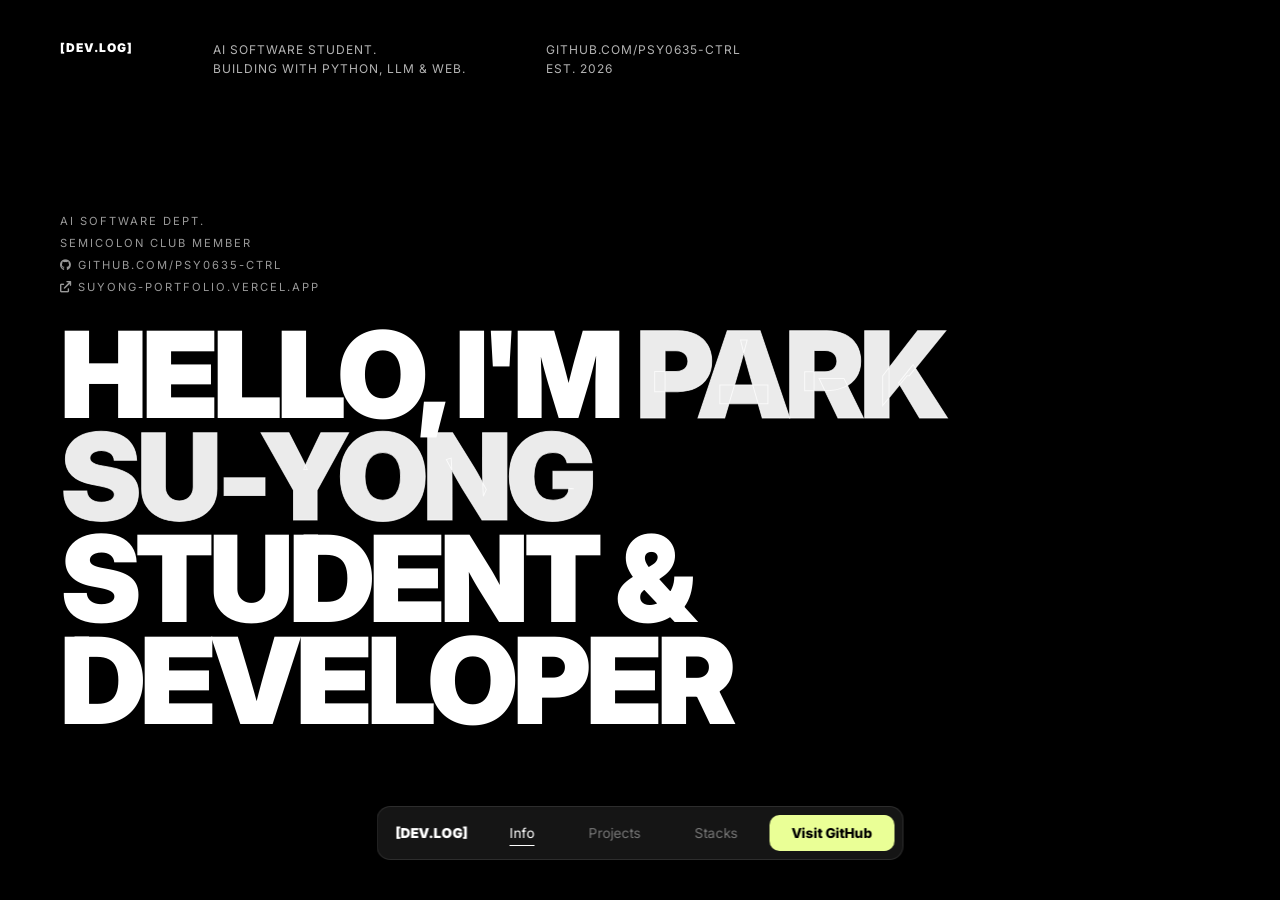
<file: index.html>
<!DOCTYPE html>
<html lang="ko">
<head>
    <meta charset="UTF-8">
    <meta name="viewport" content="width=device-width, initial-scale=1.0">
    <meta name="description" content="Park Su-yong | AI Software Student & Developer Portfolio">
    <title>Suyong Park | Developer Portfolio</title>

    <!-- Favicon -->
    <link rel="icon" href="data:image/svg+xml,<svg xmlns='http://www.w3.org/2000/svg'><text y='32' font-size='32'>💻</text></svg>">

    <!-- OG 메타태그 (링크 공유 미리보기용) -->
    <meta property="og:title" content="Suyong Park | Developer Portfolio">
    <meta property="og:description" content="AI Software Student · Python · LLM · Web · Backend">
    <meta property="og:url" content="https://suyong-portfolio.vercel.app">
    <meta property="og:type" content="website">

    <!-- Google Font 연결 -->
    <link href="https://fonts.googleapis.com/css2?family=Inter:wght@400;700;900&family=Noto+Sans+KR:wght@400;700&display=swap" rel="stylesheet">

    <!-- Font Awesome 아이콘 연결 -->
    <link rel="stylesheet" href="https://cdnjs.cloudflare.com/ajax/libs/font-awesome/6.0.0/css/all.min.css">

    <!-- CSS 파일 연결 -->
    <link rel="stylesheet" href="style.css">
</head>

<body>
    <!-- 어두운 오버레이 -->
    <div class="overlay"></div>

    <!-- 배경 이미지 -->
    <div class="background-image"></div>

    <!-- 상단 정보 영역 -->
    <header class="header">
        <div class="logo">[DEV.LOG]</div>

        <div class="description">
            AI Software Student.<br>
            Building with Python, LLM & Web.
        </div>

        <div class="contact">
            <a href="https://github.com/psy0635-ctrl" target="_blank" style="color:inherit; text-decoration:none;">github.com/psy0635-ctrl</a><br>
            EST. 2026
        </div>
    </header>

    <!-- 메인 콘텐츠 영역 -->
    <main class="main-content">

        <!-- Info 섹션 -->
        <section id="info" class="content-section active">
            <div class="info-list">
                <div class="sub-info">AI Software Dept.</div>
                <div class="sub-info">Semicolon Club Member</div>
                <div class="sub-info">
                    <a href="https://github.com/psy0635-ctrl" target="_blank">
                        <i class="fab fa-github"></i> github.com/psy0635-ctrl
                    </a>
                </div>
                <div class="sub-info">
                    <a href="https://suyong-portfolio.vercel.app" target="_blank">
                        <i class="fas fa-arrow-up-right-from-square"></i> suyong-portfolio.vercel.app
                    </a>
                </div>
            </div>

            <h1 class="hero-title">
                HELLO, I'M <span class="highlight">PARK</span><br>
                <span class="highlight">SU-YONG</span><br>
                STUDENT & DEVELOPER
            </h1>
        </section>

        <!-- Projects 섹션 -->
<section id="projects" class="content-section">
    <h2 class="section-title">PROJECTS</h2>

    <div class="project-grid">
        <div class="project-card">
            <h3>WAPLE AI REPORT</h3>
            <p>HR SaaS 플랫폼 Waple에 AI 리포트 기능을 붙이는 실무형 팀 프로젝트. 팀장 + LLM 개발 담당.</p>

            <div class="project-tech">
                <span>Python</span>
                <span>LangChain</span>
                <span>FastAPI</span>
                <span>Claude API</span>
                <span>Pandas</span>
            </div>

            <ul class="project-features">
                <li>Claude API 기반 HR 데이터 AI 리포트 자동 생성</li>
                <li>점수 → 원인 → 액션 연결 3단계 리포트 구조 설계</li>
                <li>FastAPI 서버 구축 (POST /api/report/admin, /individual)</li>
                <li>MCP 활용 업무일지 자동 작성 기능 개발</li>
            </ul>

            <a href="https://github.com/uxis-co-kr/2026-uxis-mirae" target="_blank" class="project-link">
                <i class="fab fa-github"></i> View Repository
            </a>
        </div>

        <div class="project-card catalogguard-card">
            <div class="project-meta">
                <span class="project-status">DEPLOYED MVP</span>
            </div>

            <h3>CATALOGGUARD LITE</h3>
            <p>상품 카탈로그 CSV를 업로드하면 누락, 중복, 가격 이상치, 카테고리 불일치와 개인정보 포함 여부를 자동으로 탐지하는 데이터 검수 도구입니다.</p>

            <div class="project-tech">
                <span>Python 3.11</span>
                <span>Streamlit</span>
                <span>Pandas</span>
                <span>pytest</span>
                <span>Streamlit Cloud</span>
            </div>

            <div class="project-gallery" aria-label="CatalogGuard Lite preview images">
                <img src="assets/catalogguard/01_initial_upload.png" alt="CatalogGuard Lite CSV upload screen">
                <img src="assets/catalogguard/02_masked_preview_summary.png" alt="CatalogGuard Lite masked preview and summary screen">
                <img src="assets/catalogguard/03_results_filter_download.png" alt="CatalogGuard Lite results filter and CSV download screen">
            </div>

            <ul class="project-features">
                <li>CSV 업로드 및 입력 형식 검증</li>
                <li>상품 ID·상품명 중복과 정상 옵션 오탐 방지</li>
                <li>가격 오류, 카테고리별 이상치, 분류 불일치 탐지</li>
                <li>금지어·개인정보 탐지 및 이메일·전화번호 마스킹</li>
                <li>필터링 결과 CSV 다운로드와 326개 자동 테스트 통과</li>
            </ul>

            <div class="project-actions">
                <a href="https://github.com/psy0635-ctrl/catalogguard-lite" target="_blank" rel="noopener noreferrer" class="project-link">
                    <i class="fab fa-github"></i> GitHub
                </a>

                <a href="https://catalogguard-lite-p6jtwmdhwqcapphpghfzduo.streamlit.app/" target="_blank" rel="noopener noreferrer" class="project-link">
                    <i class="fas fa-arrow-up-right-from-square"></i> Live Demo
                </a>

                <a href="https://github.com/psy0635-ctrl/catalogguard-lite/blob/main/docs/portfolio_project.md" target="_blank" rel="noopener noreferrer" class="project-link">
                    <i class="fas fa-file-lines"></i> Project Notes
                </a>
            </div>
        </div>

        <div class="project-card">
            <h3>FIT FINDER</h3>
            <p>체형을 기준으로 어울리는 핏과 피해야 할 스타일을 안내하는 패션 가이드 웹사이트.</p>

            <div class="project-tech">
                <span>HTML</span>
                <span>CSS</span>
                <span>Flexbox</span>
                <span>Grid</span>
                <span>GitHub Pages</span>
            </div>

            <ul class="project-features">
                <li>6가지 체형 선택 시스템 (Triangle, Hourglass 등)</li>
                <li>체형별 DO / DON'T 스타일 가이드 카드 구성</li>
                <li>Glassmorphism Dark UI + Video Background Hero 디자인</li>
            </ul>

            <a href="https://github.com/psy0635-ctrl/HTML_Project" target="_blank" class="project-link">
                <i class="fab fa-github"></i> View Repository
            </a>
        </div>

        <div class="project-card">
            <h3>SUYONG PORTFOLIO</h3>
            <p>순수 HTML/CSS만으로 제작한 싱글 페이지 포트폴리오 웹사이트. 지금 이 페이지.</p>

            <div class="project-tech">
                <span>HTML</span>
                <span>CSS</span>
                <span>Google Fonts</span>
                <span>Font Awesome</span>
                <span>Vercel</span>
            </div>

            <ul class="project-features">
                <li>하단 네비게이션으로 섹션 전환 (display: none/flex 토글)</li>
                <li>CSS fadeIn 애니메이션 및 glassmorphism 네비게이션</li>
                <li>태블릿·모바일 반응형 미디어 쿼리 대응</li>
            </ul>

            <a href="https://github.com/psy0635-ctrl/Suyong-Portfolio" target="_blank" class="project-link">
                <i class="fab fa-github"></i> View Repository
            </a>

            <a href="https://suyong-portfolio.vercel.app" target="_blank" class="project-link">
                <i class="fas fa-arrow-up-right-from-square"></i> Live Demo
            </a>
        </div>

        <div class="project-card">
            <h3>SEMICOLON TEAM PAGE</h3>
            <p>Semicolon 동아리 팀원 소개와 프로젝트 링크를 정리한 팀 페이지.</p>

            <div class="project-tech">
                <span>HTML</span>
                <span>CSS</span>
                <span>GitHub</span>
                <span>Vercel</span>
            </div>

            <ul class="project-features">
                <li>팀원 소개 페이지 구성</li>
                <li>프로젝트 GitHub Repository 링크 연결</li>
                <li>Vercel 정적 웹사이트 배포</li>
            </ul>

            <a href="https://github.com/hazyala/semicolon-teampage" target="_blank" class="project-link">
                <i class="fab fa-github"></i> View Repository
            </a>

            <a href="https://semicolon-teampage.vercel.app" target="_blank" class="project-link">
                <i class="fas fa-arrow-up-right-from-square"></i> Live Demo
            </a>
        </div>

        <div class="project-card">
            <h3>WEATHER FIT TALK</h3>
            <p>날씨와 상황에 맞는 옷차림을 추천하는 로컬 LLM 기반 AI 스타일링 챗봇.</p>

            <div class="project-tech">
                <span>Python</span>
                <span>Streamlit</span>
                <span>Ollama</span>
                <span>Gemma</span>
                <span>DuckDuckGo</span>
            </div>

            <ul class="project-features">
                <li>Ollama + Gemma 로컬 LLM 구동 (API Key 불필요)</li>
                <li>사이드바 조건(기온·바람·상황)이 채팅 입력보다 우선 반영</li>
                <li>DuckDuckGo 검색 옵션으로 최신 날씨 정보 보완</li>
            </ul>

            <a href="https://github.com/psy0635-ctrl/Weather-Fit-Talk-Local-LLM" target="_blank" class="project-link">
                <i class="fab fa-github"></i> View Repository
            </a>
        </div>

        <div class="project-card">
            <h3>SAFETRADE</h3>
            <p>5가지 질문으로 중고거래 사기 위험도를 점수로 계산해주는 Java 콘솔 프로그램.</p>

            <div class="project-tech">
                <span>Java</span>
                <span>IntelliJ IDEA</span>
            </div>

            <ul class="project-features">
                <li>5개 카테고리 물품 선택 + 위험 패턴 5문항 점수화</li>
                <li>총점 기준 4단계 위험 등급 출력 (안전 / 주의 / 위험 / 매우 위험)</li>
                <li>배열 + for문 조합으로 질문 목록과 점수 구조화</li>
            </ul>

            <a href="https://github.com/psy0635-ctrl/SafeTrade" target="_blank" class="project-link">
                <i class="fab fa-github"></i> View Repository
            </a>
        </div>

        <div class="project-card">
            <h3>C CALCULATOR</h3>
            <p>C언어 함수 분리와 Git 협업을 실습하기 위한 5인 팀 사칙연산 계산기. 나눗셈 담당.</p>

            <div class="project-tech">
                <span>C</span>
                <span>GCC</span>
                <span>Git</span>
                <span>GitHub</span>
            </div>

            <ul class="project-features">
                <li>divide() 함수 + 이중 예외처리 구현 (main 1차, 함수 내부 2차)</li>
                <li>PR 기반 브랜치 협업 (feature/4/divide)</li>
                <li>병합 후 중괄호 누락 컴파일 에러 → GCC 줄 번호 추적으로 해결</li>
            </ul>
        </div>
    </div>
</section>

        <!-- Stacks 섹션 -->
        <section id="stacks" class="content-section">
            <h2 class="section-title">STACKS</h2>

            <div class="stack-list">
                <span>C / C#</span>
                <span>Java</span>
                <span>Python</span>
                <span>HTML / CSS</span>
                <span>Streamlit</span>
                <span>FastAPI</span>
                <span>LangChain</span>
                <span>Claude API</span>
                <span>Ollama / Gemma</span>
                <span>OpenCV</span>
                <span>Linux</span>
                <span>Git & GitHub</span>
                <span>Vercel</span>
                <span>GitHub Pages</span>
            </div>
        </section>
    </main>

    <!-- 하단 고정 메뉴 -->
    <nav class="floating-nav">
        <div class="nav-container">
            <span class="nav-logo">[DEV.LOG]</span>

            <a href="#" class="nav-item active" data-target="info">Info</a>
            <a href="#" class="nav-item" data-target="projects">Projects</a>
            <a href="#" class="nav-item" data-target="stacks">Stacks</a>

            <a href="https://github.com/psy0635-ctrl" target="_blank" class="nav-item yellow">
                Visit GitHub
            </a>
        </div>
    </nav>

    <!-- 메뉴 클릭 시 화면 전환 스크립트 -->
    <script>
        document.querySelectorAll('.nav-item[data-target]').forEach(item => {
            item.addEventListener('click', (e) => {
                e.preventDefault();

                const targetId = item.getAttribute('data-target');

                document.querySelectorAll('.content-section').forEach(sec => {
                    sec.classList.remove('active');
                });

                document.querySelectorAll('.nav-item').forEach(nav => {
                    nav.classList.remove('active');
                });

                document.getElementById(targetId).classList.add('active');
                item.classList.add('active');
            });
        });
    </script>
</body>
</html>
</file>
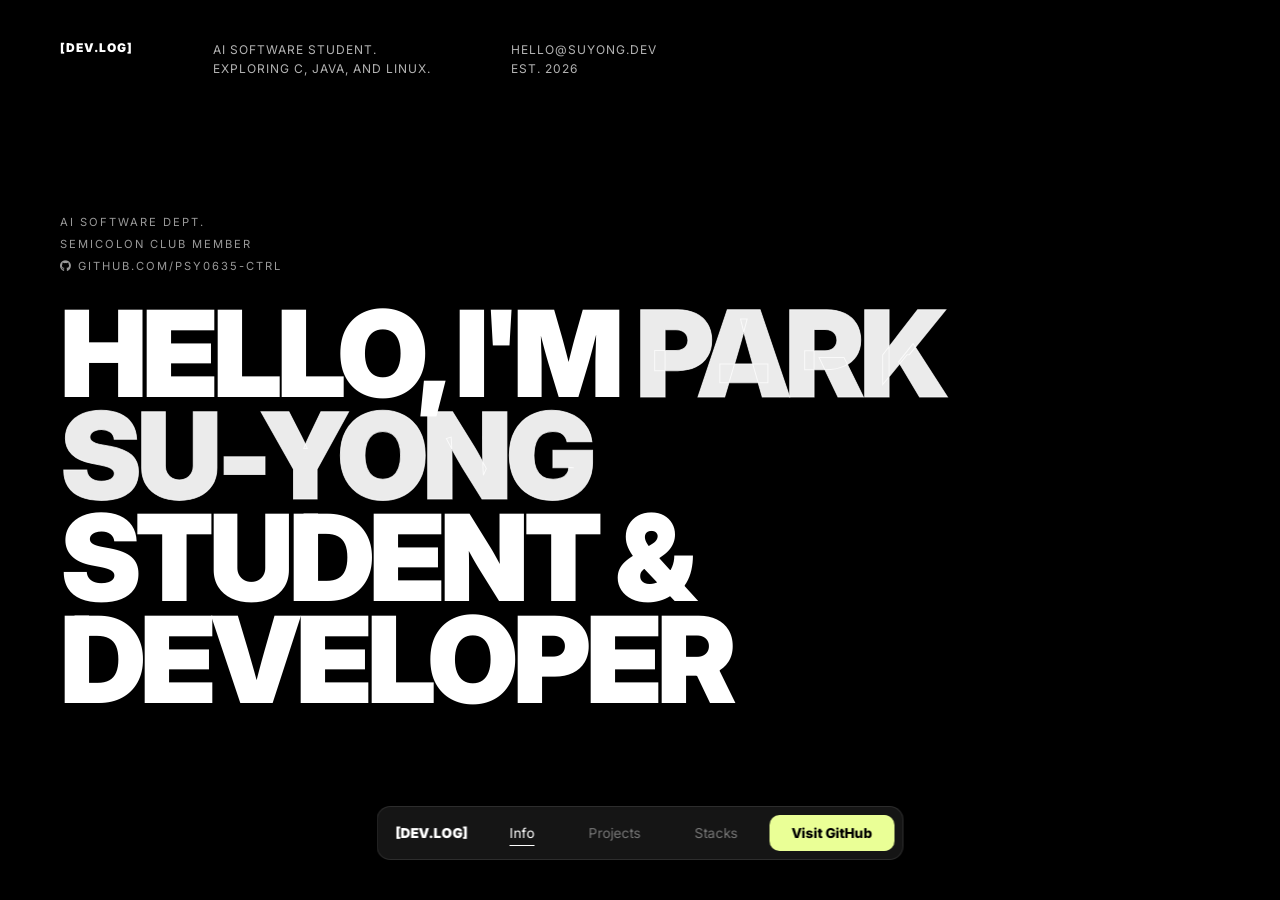
<file: 자기소개 페이지/index.html>
<!DOCTYPE html>
<html lang="ko">
<head>
    <meta charset="UTF-8">
    <meta name="viewport" content="width=device-width, initial-scale=1.0">
    <meta name="description" content="Park Su-yong | AI Software Student & Developer Portfolio">
    <title>Park Su-yong | Portfolio</title>

    <!-- Google Font 연결 -->
    <link href="https://fonts.googleapis.com/css2?family=Inter:wght@400;700;900&family=Noto+Sans+KR:wght@400;700&display=swap" rel="stylesheet">

    <!-- Font Awesome 아이콘 연결 -->
    <link rel="stylesheet" href="https://cdnjs.cloudflare.com/ajax/libs/font-awesome/6.0.0/css/all.min.css">

    <!-- CSS 파일 연결 -->
    <link rel="stylesheet" href="style.css">
</head>

<body>
    <!-- 어두운 오버레이 -->
    <div class="overlay"></div>

    <!-- 배경 이미지 -->
    <div class="background-image"></div>

    <!-- 상단 정보 영역 -->
    <header class="header">
        <div class="logo">[DEV.LOG]</div>

        <div class="description">
            AI Software Student.<br>
            Exploring C, Java, and Linux.
        </div>

        <div class="contact">
            hello@suyong.dev<br>
            EST. 2026
        </div>
    </header>

    <!-- 메인 콘텐츠 영역 -->
    <main class="main-content">

        <!-- Info 섹션 -->
        <section id="info" class="content-section active">
            <div class="info-list">
                <div class="sub-info">AI Software Dept.</div>
                <div class="sub-info">Semicolon Club Member</div>
                <div class="sub-info">
                    <a href="https://github.com/psy0635-ctrl" target="_blank">
                        <i class="fab fa-github"></i> github.com/psy0635-ctrl
                    </a>
                </div>
            </div>

            <h1 class="hero-title">
                HELLO, I'M <span class="highlight">PARK</span><br>
                <span class="highlight">SU-YONG</span><br>
                STUDENT & DEVELOPER
            </h1>
        </section>

        <!-- Projects 섹션 -->
        <section id="projects" class="content-section">
            <h2 class="section-title">PROJECTS</h2>

            <div class="project-grid">
                <div class="project-card">
                    <h3>C Calculator</h3>
                    <p>Semicolon Club Project - Division Function Implementation</p>
                </div>

                <div class="project-card">
                    <h3>WEATHER FIT TALK</h3>
                    <p>날씨와 상황에 맞는 옷차림을 추천하는 로컬 LLM 기반 AI 스타일링 챗봇</p>

                    <div class="project-tech">
                        <span>Python</span>
                        <span>Streamlit</span>
                        <span>Ollama</span>
                        <span>Gemma</span>
                        <span>DuckDuckGo</span>
                        <span>CSS</span>
                        <span>GitHub</span>
                    </div>

                    <ul class="project-features">
                        <li>날씨/기온/바람 기반 코디 추천</li>
                        <li>사용자 입력 우선 반영 및 스타일 선택 기능</li>
                        <li>DuckDuckGo 검색 옵션과 Ollama 로컬 LLM 답변 생성</li>
                    </ul>

                    <a href="https://github.com/psy0635-ctrl/Weather-Fit-Talk-Local-LLM" target="_blank" class="project-link">
                        <i class="fab fa-github"></i> View Repository
                    </a>
                </div>
            </div>
        </section>

        <!-- Stacks 섹션 -->
        <section id="stacks" class="content-section">
            <h2 class="section-title">STACKS</h2>

            <div class="stack-list">
                <span>C / C#</span>
                <span>Java</span>
                <span>Python (OpenCV)</span>
                <span>Linux</span>
                <span>Git & GitHub</span>
            </div>
        </section>
    </main>

    <!-- 하단 고정 메뉴 -->
    <nav class="floating-nav">
        <div class="nav-container">
            <span class="nav-logo">[DEV.LOG]</span>

            <a href="#" class="nav-item active" data-target="info">Info</a>
            <a href="#" class="nav-item" data-target="projects">Projects</a>
            <a href="#" class="nav-item" data-target="stacks">Stacks</a>

            <a href="https://github.com/psy0635-ctrl" target="_blank" class="nav-item yellow">
                Visit GitHub
            </a>
        </div>
    </nav>

    <!-- 메뉴 클릭 시 화면 전환 스크립트 -->
    <script>
        document.querySelectorAll('.nav-item[data-target]').forEach(item => {
            item.addEventListener('click', (e) => {
                e.preventDefault();

                const targetId = item.getAttribute('data-target');

                document.querySelectorAll('.content-section').forEach(sec => {
                    sec.classList.remove('active');
                });

                document.querySelectorAll('.nav-item').forEach(nav => {
                    nav.classList.remove('active');
                });

                document.getElementById(targetId).classList.add('active');
                item.classList.add('active');
            });
        });
    </script>
</body>
</html>
</file>
<file: style.css>
/* 전체 기본 설정 */
* {
    margin: 0;
    padding: 0;
    box-sizing: border-box;
}

/* body 전체 화면 설정 */
body {
    background-color: #000;
    color: #fff;
    font-family: 'Inter', 'Noto Sans KR', sans-serif;
    overflow: hidden;
    height: 100vh;
}

/* 배경 이미지 */
.background-image {
    position: fixed;
    top: 0;
    left: 0;
    width: 100%;
    height: 100%;

    background: url('https://images.unsplash.com/photo-1550745165-9bc0b252726f?q=80&w=2070') no-repeat center center;
    background-size: cover;

    filter: grayscale(100%) brightness(40%);
    z-index: -2;
}

/* 배경 위 어두운 효과 */
.overlay {
    position: fixed;
    top: 0;
    left: 0;
    width: 100%;
    height: 100%;

    background: radial-gradient(circle, transparent 20%, #000 150%);
    z-index: -1;
}

/* 기본 섹션은 숨김 */
.content-section {
    display: none;
    width: 100%;
    animation: fadeIn 0.5s ease-out;
}

/* active가 붙은 섹션만 화면에 표시 */
.content-section.active {
    display: flex;
    flex-direction: column;
}

/* 화면 전환 애니메이션 */
@keyframes fadeIn {
    from {
        opacity: 0;
        transform: translateY(10px);
    }

    to {
        opacity: 1;
        transform: translateY(0);
    }
}

/* 상단 헤더 */
.header {
    display: flex;
    justify-content: flex-start;
    gap: 80px;

    padding: 40px 60px;

    font-size: 0.75rem;
    letter-spacing: 1px;
    text-transform: uppercase;
}

/* 상단 설명, 연락처 */
.description,
.contact {
    opacity: 0.7;
    line-height: 1.6;
}

/* 로고 */
.logo {
    font-weight: 900;
}

/* 메인 콘텐츠 */
.main-content {
    height: calc(100vh - 150px);

    display: flex;
    flex-direction: column;
    justify-content: center;
    align-items: flex-start;

    padding-left: 60px;
    padding-right: 60px;
    padding-top: 20px;
    padding-bottom: 60px;

    position: relative;
}

/* 정보 리스트 */
.info-list {
    margin-bottom: 30px;

    display: flex;
    flex-direction: column;
    gap: 8px;
}

/* 작은 정보 텍스트 */
.sub-info {
    font-size: 0.7rem;
    text-transform: uppercase;
    opacity: 0.6;
    letter-spacing: 2px;
}

/* GitHub 링크 */
.sub-info a {
    color: #fff;
    text-decoration: none;
    transition: 0.3s;
}

.sub-info a:hover {
    opacity: 1;
    color: #eaff96;
}

/* 메인 큰 제목 */
.hero-title {
    font-size: 7.5rem;
    line-height: 0.85;

    text-align: left;
    letter-spacing: -5px;
    font-weight: 900;
}

/* 외곽선 글자 효과 */
.highlight {
    color: rgba(255, 255, 255, 0.92);
    -webkit-text-stroke: 1px rgba(255, 255, 255, 0.75);
}

/* 섹션 제목 */
.section-title {
    font-size: 4rem;
    font-weight: 900;

    margin-bottom: 20px;
    color: #eaff96;
}

/* 프로젝트 카드 */
.project-grid {
    display: grid;
    grid-template-columns: 1fr 1fr 1fr;
    gap: 20px;

    width: 100%;
    max-width: 1400px;

    overflow-y: auto;
    max-height: calc(100vh - 260px);
    padding-right: 12px;
    scrollbar-width: thin;
    scrollbar-color: rgba(255,255,255,0.2) transparent;
}

.project-grid::-webkit-scrollbar {
    width: 4px;
}

.project-grid::-webkit-scrollbar-track {
    background: transparent;
}

.project-grid::-webkit-scrollbar-thumb {
    background: rgba(255, 255, 255, 0.2);
    border-radius: 2px;
}

.project-card {
    border-left: 2px solid rgba(255, 255, 255, 0.2);
    padding-left: 20px;
    margin-bottom: 20px;
}

.project-card h3 {
    font-size: 1.45rem;
    margin-bottom: 8px;
}

.project-meta {
    display: flex;
    flex-wrap: wrap;
    gap: 8px;

    margin-bottom: 10px;
}

.project-status {
    display: inline-flex;
    align-items: center;

    min-height: 24px;
    padding: 4px 10px;

    color: #000;
    background: #eaff96;
    font-size: 0.68rem;
    font-weight: 900;
    letter-spacing: 1px;
    text-transform: uppercase;
}

.project-card p {
    color: rgba(255, 255, 255, 0.78);
    line-height: 1.6;
}

.project-tech {
    display: flex;
    flex-wrap: wrap;
    gap: 8px;

    margin-top: 14px;
}

.project-tech span {
    font-size: 0.72rem;
    font-weight: 700;
    letter-spacing: 1px;
    text-transform: uppercase;

    padding: 4px 10px;

    color: #eaff96;
    border: 1px solid rgba(234, 255, 150, 0.35);
}

.project-features {
    margin-top: 14px;
    padding-left: 18px;

    color: rgba(255, 255, 255, 0.72);
    line-height: 1.7;
    font-size: 0.95rem;
}

.project-gallery {
    display: grid;
    grid-template-columns: repeat(3, minmax(0, 1fr));
    gap: 8px;

    margin-top: 16px;
}

.project-gallery img {
    display: block;

    width: 100%;
    aspect-ratio: 16 / 10;
    object-fit: cover;

    border: 1px solid rgba(255, 255, 255, 0.16);
    filter: saturate(0.92) contrast(1.02);

    transition: transform 0.25s ease, border-color 0.25s ease, filter 0.25s ease;
}

.project-gallery img:hover {
    transform: scale(1.03);
    border-color: rgba(234, 255, 150, 0.5);
    filter: saturate(1) contrast(1.08);
}

.project-actions {
    display: flex;
    flex-wrap: wrap;
    gap: 0 18px;
}

.project-link {
    display: inline-flex;
    align-items: center;
    gap: 8px;

    margin-top: 14px;

    color: #fff;
    text-decoration: none;
    font-size: 0.85rem;
    font-weight: 800;
    letter-spacing: 1px;
    text-transform: uppercase;

    transition: 0.3s;
}

.project-link:hover {
    color: #eaff96;
}

.project-link.unavailable {
    color: rgba(255, 255, 255, 0.45);
    cursor: default;
}

.project-link.unavailable:hover {
    color: rgba(255, 255, 255, 0.45);
}

/* 기술 스택 리스트 */
.stack-list {
    display: flex;
    flex-wrap: wrap;
    gap: 15px;

    max-width: 600px;
}

/* 기술 스택 아이템 */
.stack-list span {
    font-size: 1.2rem;
    font-weight: 700;

    padding: 5px 15px;

    border: 1px solid rgba(255, 255, 255, 0.3);
}

/* 하단 고정 메뉴 */
.floating-nav {
    position: fixed;
    bottom: 40px;
    left: 50%;

    transform: translateX(-50%);

    background: rgba(25, 25, 25, 0.85);
    backdrop-filter: blur(15px);

    padding: 8px;
    border-radius: 14px;

    border: 1px solid rgba(255, 255, 255, 0.1);

    z-index: 100;
}

/* 메뉴 내부 정렬 */
.nav-container {
    display: flex;
    align-items: center;
    gap: 10px;
}

/* 메뉴 왼쪽 로고 */
.nav-logo {
    font-weight: 900;
    font-size: 0.85rem;
    color: #fff;

    margin-right: 10px;
    padding-left: 10px;
}

/* 기본 메뉴 버튼 */
.nav-item {
    color: #777;

    padding: 10px 22px;

    cursor: pointer;
    font-size: 0.85rem;

    transition: 0.3s;
    text-decoration: none;
}

/* 메뉴 hover 효과 */
.nav-item:hover {
    color: #fff;
}

/* 선택된 메뉴 */
.nav-item.active {
    color: #fff;
    position: relative;
}

/* 선택된 메뉴 밑줄 */
.nav-item.active::after {
    content: '';

    position: absolute;
    bottom: 5px;
    left: 22px;
    right: 22px;

    height: 1px;

    background: #fff;
}

/* Visit GitHub 버튼 */
.nav-item.yellow {
    background: #eaff96;
    color: #000;

    border-radius: 10px;
    font-weight: 800;
}

/* 태블릿 화면 */
@media (max-width: 1024px) {
    .hero-title {
        font-size: 5rem;
        letter-spacing: -2px;
    }

    .project-grid {
        grid-template-columns: 1fr 1fr;
    }
}

/* 모바일 화면 */
@media (max-width: 768px) {
    .header {
        flex-wrap: wrap;
        justify-content: space-between;
        gap: 16px;

        padding: 28px 30px;
    }

    .logo {
        width: 100%;
    }

    .description,
    .contact {
        max-width: calc(50% - 8px);
        word-break: break-word;
    }

    .hero-title {
        font-size: 3.5rem;
    }

    .main-content {
        padding-left: 30px;
        padding-right: 30px;
    }

    .project-grid {
        grid-template-columns: 1fr;
    }

    .project-gallery {
        grid-template-columns: 1fr;
    }

    .floating-nav {
        right: 20px;
        bottom: 20px;
        left: 20px;

        transform: none;
    }

    .nav-container {
        justify-content: space-between;
        gap: 4px;
    }

    .nav-logo {
        display: none;
    }

    .nav-item {
        padding: 10px 8px;
        font-size: 0.72rem;
    }

    .nav-item.active::after {
        left: 8px;
        right: 8px;
    }
}
</file>
<file: 자기소개 페이지/style.css>
/* 전체 기본 설정 */
* {
    margin: 0;
    padding: 0;
    box-sizing: border-box;
}

/* body 전체 화면 설정 */
body {
    background-color: #000;
    color: #fff;
    font-family: 'Inter', 'Noto Sans KR', sans-serif;
    overflow: hidden;
    height: 100vh;
}

/* 배경 이미지 */
.background-image {
    position: fixed;
    top: 0;
    left: 0;
    width: 100%;
    height: 100%;

    background: url('https://images.unsplash.com/photo-1550745165-9bc0b252726f?q=80&w=2070') no-repeat center center;
    background-size: cover;

    filter: grayscale(100%) brightness(40%);
    z-index: -2;
}

/* 배경 위 어두운 효과 */
.overlay {
    position: fixed;
    top: 0;
    left: 0;
    width: 100%;
    height: 100%;

    background: radial-gradient(circle, transparent 20%, #000 150%);
    z-index: -1;
}

/* 기본 섹션은 숨김 */
.content-section {
    display: none;
    animation: fadeIn 0.5s ease-out;
}

/* active가 붙은 섹션만 화면에 표시 */
.content-section.active {
    display: flex;
    flex-direction: column;
}

/* 화면 전환 애니메이션 */
@keyframes fadeIn {
    from {
        opacity: 0;
        transform: translateY(10px);
    }

    to {
        opacity: 1;
        transform: translateY(0);
    }
}

/* 상단 헤더 */
.header {
    display: flex;
    justify-content: flex-start;
    gap: 80px;

    padding: 40px 60px;

    font-size: 0.75rem;
    letter-spacing: 1px;
    text-transform: uppercase;
}

/* 상단 설명, 연락처 */
.description,
.contact {
    opacity: 0.7;
    line-height: 1.6;
}

/* 로고 */
.logo {
    font-weight: 900;
}

/* 메인 콘텐츠 */
.main-content {
    height: calc(100vh - 150px);

    display: flex;
    flex-direction: column;
    justify-content: center;
    align-items: flex-start;

    padding-left: 60px;
    padding-bottom: 60px;

    position: relative;
}

/* 정보 리스트 */
.info-list {
    margin-bottom: 30px;

    display: flex;
    flex-direction: column;
    gap: 8px;
}

/* 작은 정보 텍스트 */
.sub-info {
    font-size: 0.7rem;
    text-transform: uppercase;
    opacity: 0.6;
    letter-spacing: 2px;
}

/* GitHub 링크 */
.sub-info a {
    color: #fff;
    text-decoration: none;
    transition: 0.3s;
}

.sub-info a:hover {
    opacity: 1;
    color: #eaff96;
}

/* 메인 큰 제목 */
.hero-title {
    font-size: 7.5rem;
    line-height: 0.85;

    text-align: left;
    letter-spacing: -5px;
    font-weight: 900;
}

/* 외곽선 글자 효과 */
.highlight {
    color: rgba(255, 255, 255, 0.92);
    -webkit-text-stroke: 1px rgba(255, 255, 255, 0.75);
}

/* 섹션 제목 */
.section-title {
    font-size: 4rem;
    font-weight: 900;

    margin-bottom: 20px;
    color: #eaff96;
}

/* 프로젝트 카드 */
.project-grid {
    display: flex;
    flex-direction: column;
    gap: 22px;

    max-width: 760px;
}

.project-card {
    border-left: 2px solid rgba(255, 255, 255, 0.2);
    padding-left: 20px;
    margin-bottom: 20px;
}

.project-card h3 {
    font-size: 1.45rem;
    margin-bottom: 8px;
}

.project-card p {
    color: rgba(255, 255, 255, 0.78);
    line-height: 1.6;
}

.project-tech {
    display: flex;
    flex-wrap: wrap;
    gap: 8px;

    margin-top: 14px;
}

.project-tech span {
    font-size: 0.72rem;
    font-weight: 700;
    letter-spacing: 1px;
    text-transform: uppercase;

    padding: 4px 10px;

    color: #eaff96;
    border: 1px solid rgba(234, 255, 150, 0.35);
}

.project-features {
    margin-top: 14px;
    padding-left: 18px;

    color: rgba(255, 255, 255, 0.72);
    line-height: 1.7;
    font-size: 0.95rem;
}

.project-link {
    display: inline-flex;
    align-items: center;
    gap: 8px;

    margin-top: 14px;

    color: #fff;
    text-decoration: none;
    font-size: 0.85rem;
    font-weight: 800;
    letter-spacing: 1px;
    text-transform: uppercase;

    transition: 0.3s;
}

.project-link:hover {
    color: #eaff96;
}

/* 기술 스택 리스트 */
.stack-list {
    display: flex;
    flex-wrap: wrap;
    gap: 15px;

    max-width: 600px;
}

/* 기술 스택 아이템 */
.stack-list span {
    font-size: 1.2rem;
    font-weight: 700;

    padding: 5px 15px;

    border: 1px solid rgba(255, 255, 255, 0.3);
}

/* 하단 고정 메뉴 */
.floating-nav {
    position: fixed;
    bottom: 40px;
    left: 50%;

    transform: translateX(-50%);

    background: rgba(25, 25, 25, 0.85);
    backdrop-filter: blur(15px);

    padding: 8px;
    border-radius: 14px;

    border: 1px solid rgba(255, 255, 255, 0.1);

    z-index: 100;
}

/* 메뉴 내부 정렬 */
.nav-container {
    display: flex;
    align-items: center;
    gap: 10px;
}

/* 메뉴 왼쪽 로고 */
.nav-logo {
    font-weight: 900;
    font-size: 0.85rem;
    color: #fff;

    margin-right: 10px;
    padding-left: 10px;
}

/* 기본 메뉴 버튼 */
.nav-item {
    color: #777;

    padding: 10px 22px;

    cursor: pointer;
    font-size: 0.85rem;

    transition: 0.3s;
    text-decoration: none;
}

/* 메뉴 hover 효과 */
.nav-item:hover {
    color: #fff;
}

/* 선택된 메뉴 */
.nav-item.active {
    color: #fff;
    position: relative;
}

/* 선택된 메뉴 밑줄 */
.nav-item.active::after {
    content: '';

    position: absolute;
    bottom: 5px;
    left: 22px;
    right: 22px;

    height: 1px;

    background: #fff;
}

/* Visit GitHub 버튼 */
.nav-item.yellow {
    background: #eaff96;
    color: #000;

    border-radius: 10px;
    font-weight: 800;
}

/* 태블릿 화면 */
@media (max-width: 1024px) {
    .hero-title {
        font-size: 5rem;
        letter-spacing: -2px;
    }
}

/* 모바일 화면 */
@media (max-width: 768px) {
    .hero-title {
        font-size: 3.5rem;
    }

    .main-content {
        padding-left: 30px;
    }
}
</file>
